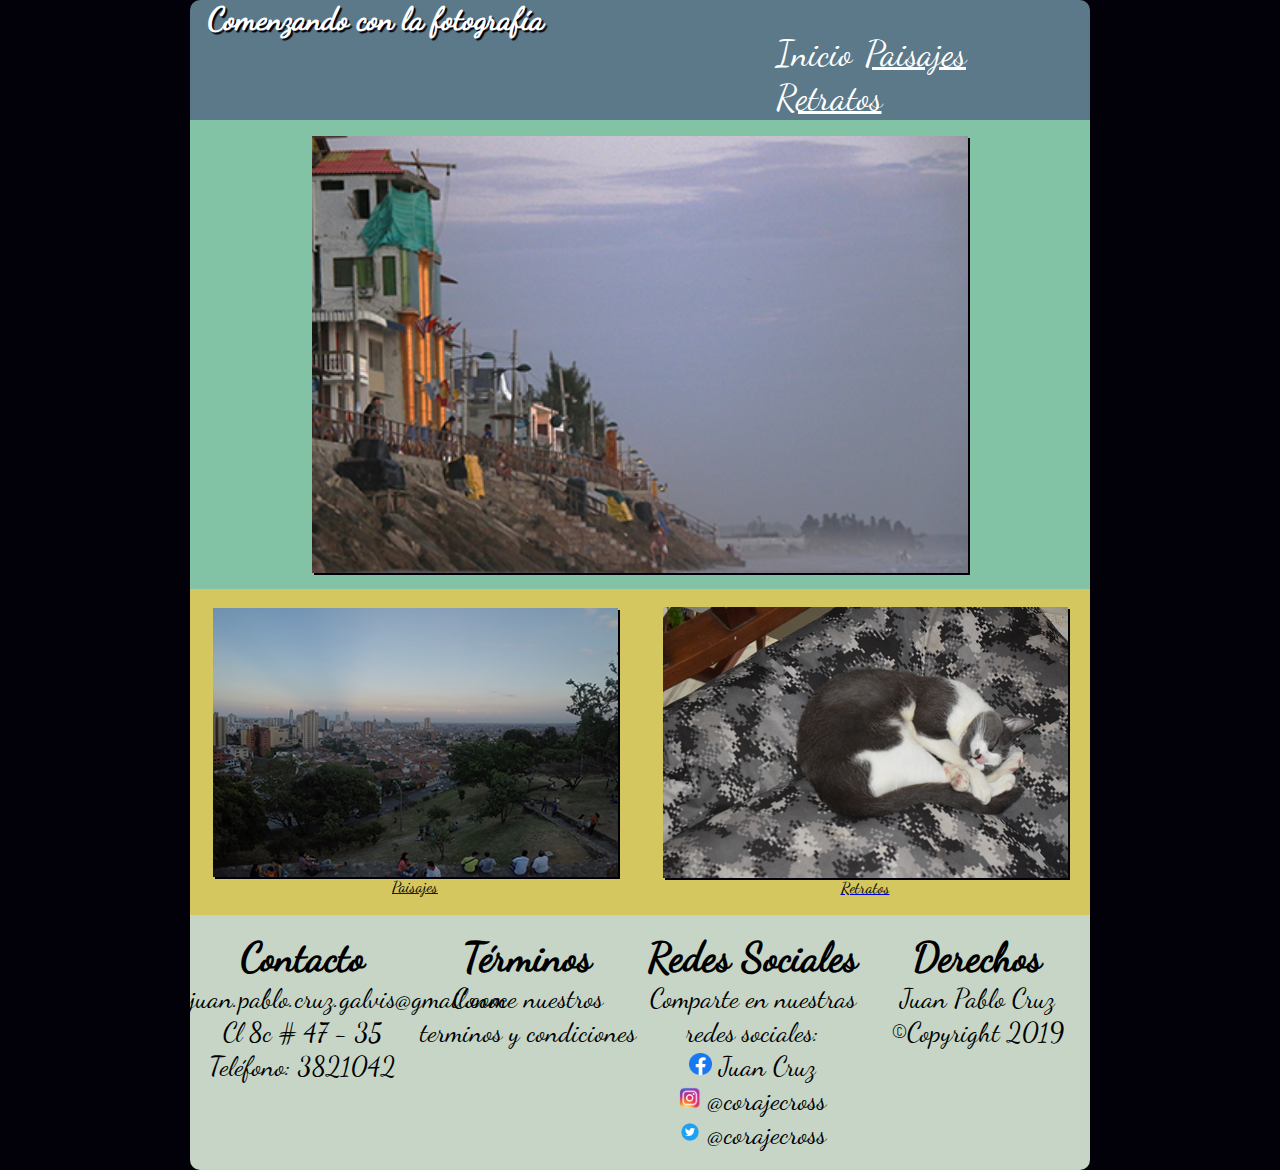
<file: index.html>
<!doctype html>
<html>
	<head>
		<meta charset="utf-8">
		<meta name="viewport" content="width=device-width,user-scalable=no">
		<title>Comenzando con la fotografia</title>
		<link rel="stylesheet" href="css/styles.css">
	</head>

	<body>
		<div id="contenido">  									<!--Contenedor de la pagina-->
			<div id="cabecera"> 								<!--Cabecera de la pagina-->
				<header>										<!--Titulo de la pagina-->
					<h1>Comenzando con la fotografía</h1>
				</header>
				<nav>											<!--Barra de navegacion-->
					<ul>
						<li><a class="subrayado" href="index.html">Inicio</a></li>
						<li><a href="paisajes.html">Paisajes</a></li>
						<li><a href="retratos.html">Retratos</a></li>
					</ul>
				</nav>
			</div>
			<div id="imgcentral">								<!--Contenedor de la imagen central-->
				<figure>
					<img src="img/img_central.png">
				</figure>
			</div>
			<div id="imgsecundaria">							<!--Contenedor de las imagenes secundarias-->
				<figure id="rotacion">
					<a href="paisajes.html">
						<img src="img/img_sec1.png">
						<figcaption>Paisajes</figcaption>
					</a>
				</figure>
				<figure id="traslado">
					<a href="retratos.html">
						<img src="img/img_sec2.png">
						<figcaption>Retratos</figcaption>
					</a>
				</figure>
			</div>
			<footer>											<!--Pie de pagina-->
				<div class="piepagina">
					<h2>Contacto</h2>
					<ul>
						<li>juan.pablo.cruz.galvis@gmail.com</li>
						<li>Cl 8c # 47 - 35</li>
						<li>Teléfono: 3821042</li>
					</ul>
				</div>
				<div class="piepagina">
					<h2>Términos</h2>
					<p>Conoce nuestros terminos y condiciones</p>
				</div>
				<div class="piepagina">
					<h2>Redes Sociales</h2>
					<p>Comparte en nuestras redes sociales:<br>
						<img src="img/logo_facebook.png"> Juan Cruz<br>
						<img src="img/logo_instagram.png"> @corajecross<br>
						<img src="img/logo_twitter.png"> @corajecross
					</p>
				</div>
				<div class="piepagina">
					<h2>Derechos</h2>
					<p>Juan Pablo Cruz <br>&copy;Copyright 2019</p>
				</div>
			</footer>
		</div>
	</body>
</html>
</file>
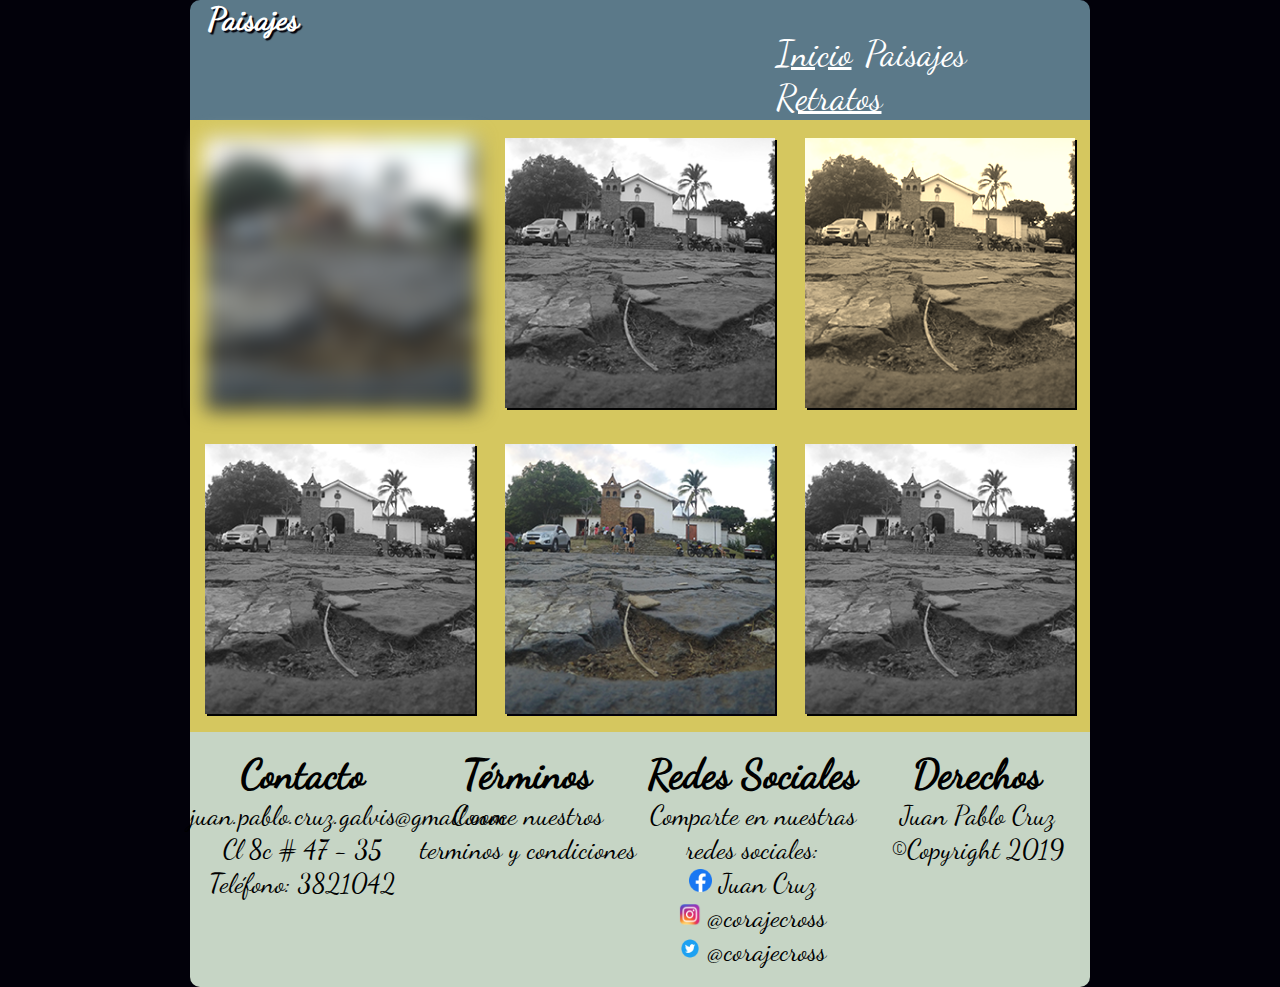
<file: paisajes.html>
<!doctype html>
<html>
	<head>
		<meta charset="utf-8">
		<meta name="viewport" content="width=device-width,user-scalable=no">
		<title>Paisajes</title>
		<link rel="stylesheet" href="css/styles.css">
	</head>

<body>
	<div id="contenido">											<!--Contenedor de la pagina-->
		<div id="cabecera">											<!--Cabecera de la pagina-->
			<header>												<!--Titulo de la pagina-->
				<h1>Paisajes</h1>
			</header>
			<nav>													<!--Barra de navegacion-->
				<ul>
					<li><a href="index.html">Inicio</a></li>
					<li><a class="subrayado" href="paisajes.html">Paisajes</a></li>
					<li><a href="retratos.html">Retratos</a></li>
				</ul>
			</nav>
		</div>
		<div class="galeria">										<!--Contenedor de la galeria-->
			<figure>
				<img class="desenfoque" src="img/paisajes.png">
			</figure>
			<figure>
				<img class="escalagrises" src="img/paisajes.png">
			</figure>
			<figure>
				<img class="sefia" src="img/paisajes.png">
			</figure>
			<figure>
				<img class="escalagrises" src="img/paisajes.png">
			</figure>
			<figure>
				<img src="img/paisajes.png">
			</figure>
			<figure>
				<img class="escalagrises" src="img/paisajes.png">
			</figure>
		</div>
		<footer>													<!--Pie de pagina-->
			<div class="piepagina">
				<h2>Contacto</h2>
				<ul>
					<li>juan.pablo.cruz.galvis@gmail.com</li>
					<li>Cl 8c # 47 - 35</li>
					<li>Teléfono: 3821042</li>
				</ul>
			</div>
			<div class="piepagina">
				<h2>Términos</h2>
				<p>Conoce nuestros terminos y condiciones</p>
			</div>
			<div class="piepagina">
				<h2>Redes Sociales</h2>
				<p>Comparte en nuestras redes sociales:<br>
					<img src="img/logo_facebook.png"> Juan Cruz<br>
					<img src="img/logo_instagram.png"> @corajecross<br>
					<img src="img/logo_twitter.png"> @corajecross
				</p>
			</div>
			<div class="piepagina">
				<h2>Derechos</h2>
				<p>Juan Pablo Cruz <br>&copy;Copyright 2019</p>
			</div>
		</footer>
	</div>
</body>
</html>
</file>
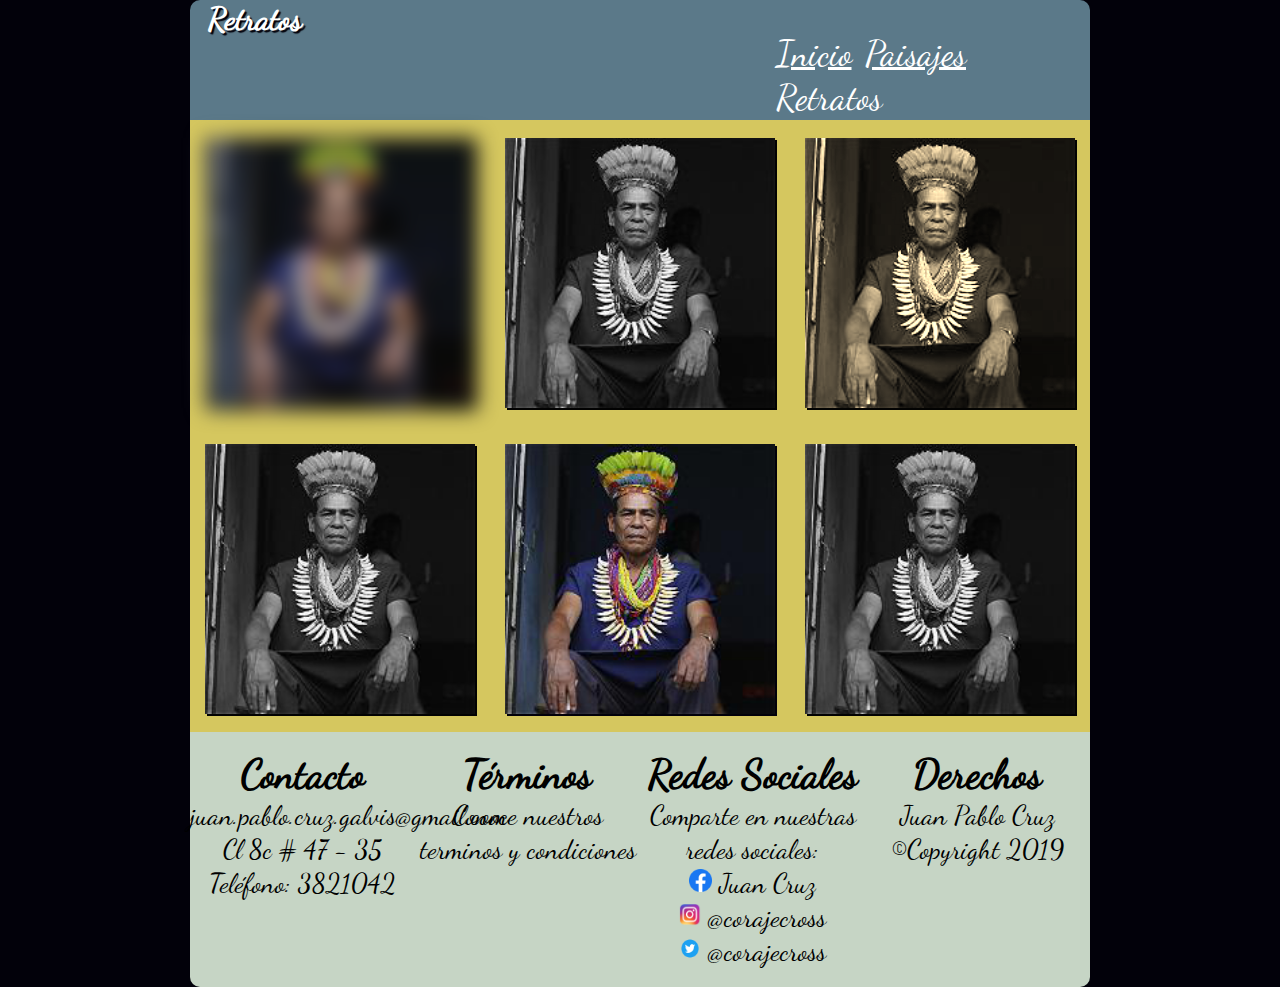
<file: retratos.html>
<!doctype html>
<html>
	<head>
		<meta charset="utf-8">
		<meta name="viewport" content="width=device-width,user-scalable=no">
		<title>Retratos</title>
		<link rel="stylesheet" href="css/styles.css">
	</head>

<body>
	<div id="contenido">											<!--Contenedor de la pagina-->
		<div id="cabecera">											<!--Cabecera de la pagina-->
			<header>												<!--Titulo de la pagina-->
				<h1>Retratos</h1>
			</header>
			<nav>													<!--Barra de navegacion-->
				<ul>
					<li><a href="index.html">Inicio</a></li>
					<li><a href="paisajes.html">Paisajes</a></li>
					<li><a class="subrayado" href="retratos.html">Retratos</a></li>
				</ul>
			</nav>
		</div>
		<div class="galeria">										<!--Contenedor de la galeria-->
			<figure>
				<img class="desenfoque" src="img/retrato.png">
			</figure>
			<figure>
				<img class="escalagrises" src="img/retrato.png">
			</figure>
			<figure>
				<img class="sefia" src="img/retrato.png">
			</figure>
			<figure>
				<img class="escalagrises" src="img/retrato.png">
			</figure>
			<figure>
				<img src="img/retrato.png">
			</figure>
			<figure>
				<img class="escalagrises" src="img/retrato.png">
			</figure>
		</div>
		<footer>														<!--Pie de pagina-->
			<div class="piepagina">
				<h2>Contacto</h2>
				<ul>
					<li>juan.pablo.cruz.galvis@gmail.com</li>
					<li>Cl 8c # 47 - 35</li>
					<li>Teléfono: 3821042</li>
				</ul>
			</div>
			<div class="piepagina">
				<h2>Términos</h2>
				<p>Conoce nuestros terminos y condiciones</p>
			</div>
			<div class="piepagina">
				<h2>Redes Sociales</h2>
				<p>Comparte en nuestras redes sociales:<br>
					<img src="img/logo_facebook.png"> Juan Cruz<br>
					<img src="img/logo_instagram.png"> @corajecross<br>
					<img src="img/logo_twitter.png"> @corajecross
				</p>
			</div>
			<div class="piepagina">
				<h2>Derechos</h2>
				<p>Juan Pablo Cruz <br>&copy;Copyright 2019</p>
			</div>
		</footer>
	</div>
</body>
</html>
</file>
<file: css/styles.css>
@charset "utf-8";
/* CSS Document */
/* Se incluye la tipografia Dancing Script al proyecto*/
@font-face{
	font-family: 'dancing-script';
	src: url(dancing-script.dancingscriptot.otf);
}
/*Se fijan margenes para todo el documento arriba y abajo de cada seccion*/
*{
	margin-top: 0;
	margin-bottom: 0;
}
/*Se fija un color de fondo para todo el cuerpo del documento y se aplica la tipografia Dancing Script a todo el documento*/
body{
	background:#02010A;
	font-family: dancing-script;
}
/*Configuracion general para todas las listas no ordenadas que aparecen en el documeto*/
ul{
	list-style-type: none;
	margin:0;
	padding:0;
}
/*Contenedor de la pagina*/
#contenido{
	width:900px;
	display: block;
	margin:auto;
}
/*Configuracion general de la cabecera*/
#cabecera{
	display:flex;
	flex-direction:row;
	width:100%;
	background:#5b7989;
	border-radius:10px 10px 0 0;
	color:#FFFFFF;
	vertical-align: middle;
	animation: animacion 1s;
}
/*Configuracion del titulo de la pagina*/
#cabecera header{
	float:left;
	width:50%;
	padding-left: 2%;
	text-shadow: 2px 2px 1px #02010A;
}
/*Configuracion de la barra de navegacion*/
#cabecera nav{
	float:right;
	margin:auto;
	width:50%;
	padding: 3.5% 2% 0 0;
}
/*Configuracion general de la lista no ordenada que conforma la barra de navegacion*/
#cabecera ul{
	float:right;
	font-size: 4vh;
}
/*Se establece para los elementos de la lista aparezcan en linea*/
#cabecera li{
	display: inline;
	padding-left: 1.5%;
}
/*Configura el color de los enlaces pertenecientes a la barra de navegacion*/
#cabecera a{
	color:#FFFFFF;
}
/*Efecto de no subrayado en pagina activa de barra de navegacion*/
.subrayado {
	text-decoration: none;	
}
/* Establece la configuracion general de la seccion de la imagen central en la pagina principal*/
#imgcentral{
	align-content: center;
	background:#82c3a6;
}
/*Establece los parametros para la imagen que esta en la seccion de la imagen central*/
#imgcentral img{
	display:block;
	margin:auto;
	width:80%;
	padding: 2% 0;
	filter: drop-shadow(2px 2px 0 #02010A);
}
/* Establece la configuracion general de la seccion de la imagen secundaria en la pagina principal*/
#imgsecundaria{
	display:flex;
	flex-direction: row;
	background:#d5c75f;
	padding: 2% 0;
}
/*Establece el tamaño y la forma en que se despliegan los elementos dentro de figure en la seccion de imagenes secundarias*/
#imgsecundaria figure{
	display:block;
	margin:auto;
	width:50%;
}
/*Establece los parametros para el despliege de las imagenes dentro de la seccion de imagen secundaria*/
#imgsecundaria img{
	display:block;
	margin:auto;
	width:90%;
	filter: drop-shadow(2px 2px 0 #02010A);
	transition-property: filter;
	transition-duration:1s;
	transition-timing-function: linear;
}
/*Configura los elementos figaption dentro de imagen secundaria*/
#imgsecundaria figcaption{
	color:black;
	text-align:center;
}
/*Efecto de rotacion al colocar el mouse encima del elemento*/
#rotacion:hover{
	transform: rotate(10deg);
}
/*Efecto de traslado al colocar el mouse encima del elemento*/
#traslado:hover{
	transform: translate(20px, -5px);
}
/*Cambio de color del margen en la imagen al colocar el mouse encima*/
#imgsecundaria img:hover{
	filter: drop-shadow(2px 2px 0 #82C3A6);
}
/*Configura los elementos dentro de la seccion de galeria en las paginas secundarias*/
.galeria{
	display:flex;
	flex-direction:row;
	flex-wrap: wrap;
	width:100%;
	background:#d5c75f;
}
/*Configura los elementos figure dentro de la seccion de galeria de las paginas secundarias*/
.galeria figure{
	display:block;
	margin:auto;
	padding:2% 0; 
	width:30%;
}
/*Configura los elementos imagen dentro de la seccion de galeria de las paginas secundarias*/
.galeria img{
	display:block;
	margin:auto;
	width:100%;
	box-shadow: 2px 2px 0 #02010A;
}
/*Efecto de escala de grises*/
.escalagrises{
	-webkit-filter:grayscale(100%);
	filter:grayscale(100%);
}
/*Efecto desenfoque*/
.desenfoque{
	-webkit-filter:blur(10px);
	filter:blur(10px);
}
/*Efecto Sepia*/
.sefia{
	-webkit-filter:sepia(100%);
	filter:sepia(100%);
}
/*Configuracion general del pie de pagina*/
footer{
	display:flex;
	flex:row;
	background:#C6d5c5;
	border-radius:0 0 10px 10px;
	padding: 2% 0;
}
/*Configuracion de las secciones dentro del pie de pagina*/
.piepagina{
	width:25%;
	font-size:3vh;
	text-align: center;
}
/*Establece tamaño para el pie de pagina*/
p > img{
	width:10%;
}
/*Animacion slide in*/
@-webkit-keyframes animacion{
	0%{
		margin-top:150%;
	}
	60%{
		margin-top:-5%;
	}
	100%{
		margin-top:0%;
	}
}
/*Configuracion de los elementos de la pagina para una resolucion de 900 pixeles de ancho*/
@media (max-width:900px){
	#contenido{
		width:100%;
		margin:auto;
	}
	#cabecera{
		display:flex;
		flex-direction: column;
	}
	#cabecera header{
		float:none;
		width:100%;
		text-align:center;
		padding-left:0;
	}
	#cabecera nav{
		float:none;
		width:100%;
		padding:0;
	}
	#cabecera ul{
		text-align:center;
		float:none;
	}
	#cabecera li{
		display:inline-block;
		padding-left:0;
	}
	#imgcentral img{
		width:100%;
	}
	#imgsecundaria{
		display:flex;
		flex-direction: column;
	}
	#imgsecundaria figure{
		width:100%;
	}
	#imgsecundaria img{
		width:80%;
	}
	.galeria{
	display:flex;
	flex-direction:column;
	width:100%;
	}
	.galeria figure{
		width:80%;
	}
	footer{
		display:flex;
		flex-direction: column;
	}
	.piepagina{
		width:100%;
		text-align:left;
	}
}
</file>
